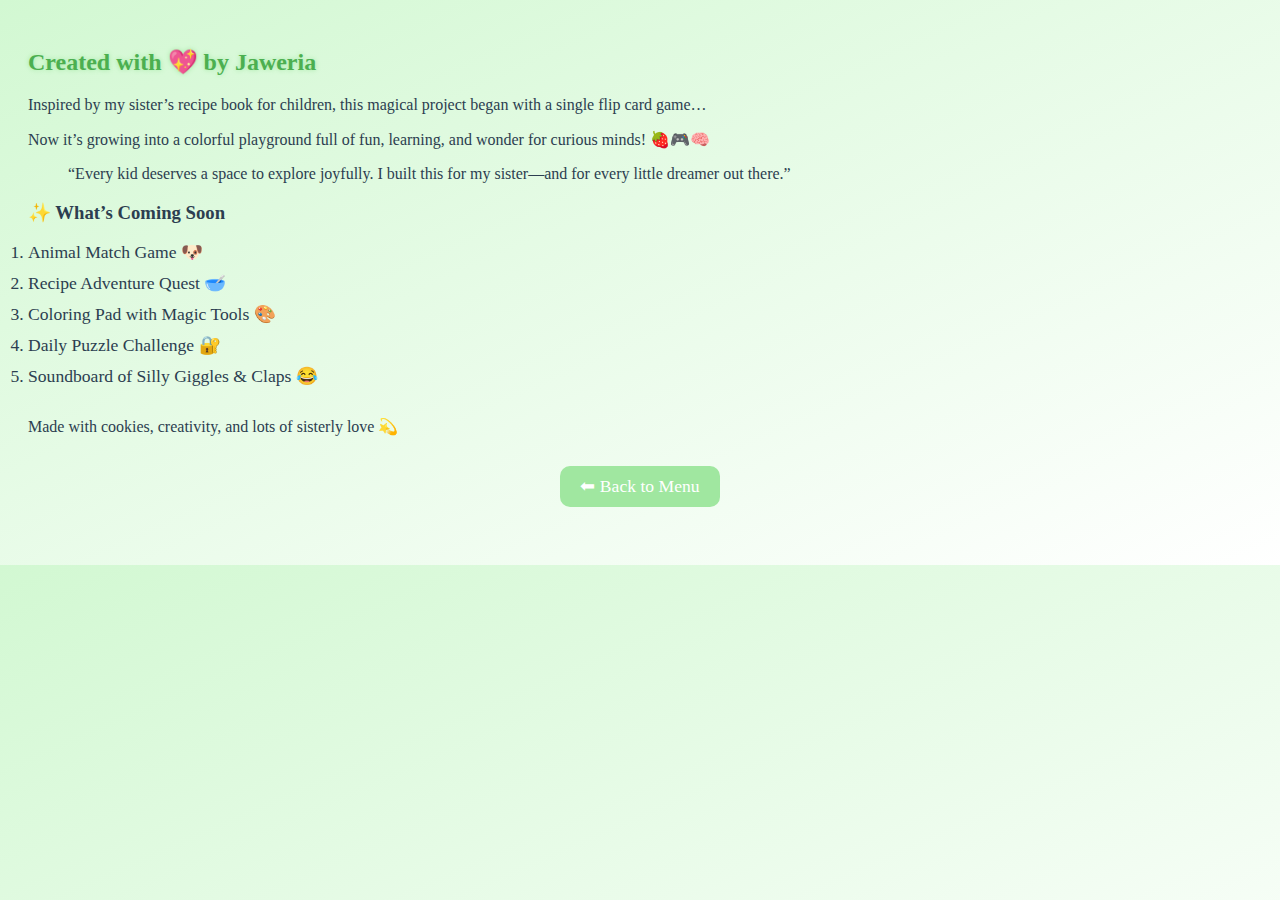
<file: about.html>
<!DOCTYPE html>
<html lang="en">
<head>
  <meta charset="UTF-8" />
  <title>About This Project</title>
  <link rel="stylesheet" href="style.css" />
</head>
<body>
  <h2>Created with 💖 by Jaweria</h2>

  <p>Inspired by my sister’s recipe book for children, this magical project began with a single flip card game…</p>
  <p>Now it’s growing into a colorful playground full of fun, learning, and wonder for curious minds! 🍓🎮🧠</p>

  <blockquote>“Every kid deserves a space to explore joyfully. I built this for my sister—and for every little dreamer out there.”</blockquote>

  <h3>✨ What’s Coming Soon</h3>
  <ul style="list-style-type: 🍭; padding-left: 0;">
    <li>Animal Match Game 🐶</li>
    <li>Recipe Adventure Quest 🥣</li>
    <li>Coloring Pad with Magic Tools 🎨</li>
    <li>Daily Puzzle Challenge 🔐</li>
    <li>Soundboard of Silly Giggles & Claps 😂</li>
  </ul>

  <p style="margin-top: 30px;">Made with cookies, creativity, and lots of sisterly love 💫</p>
  <a href="index.html" class="menu-button">⬅ Back to Menu</a>
</body>
</html>
</file>
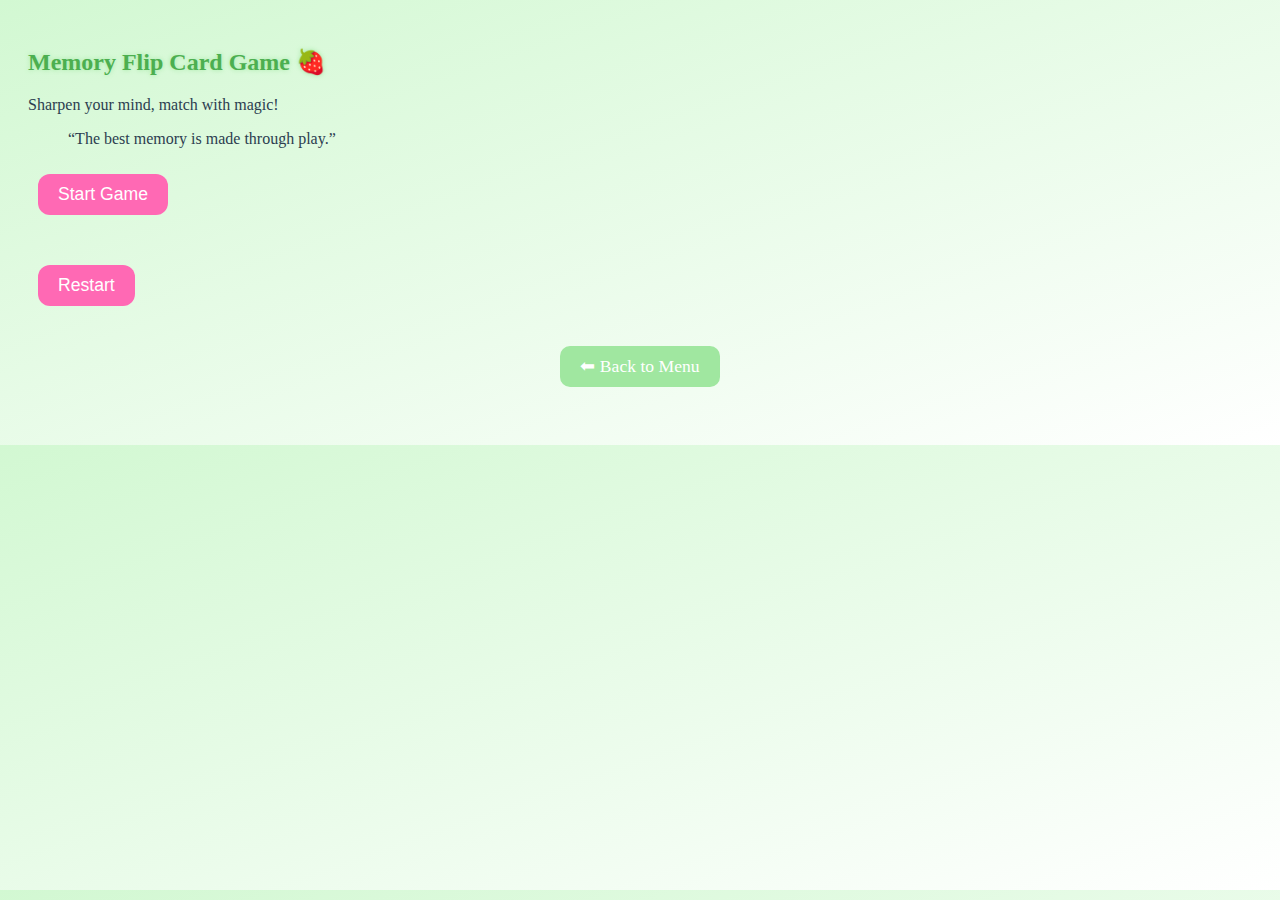
<file: flip-game.html>
<!DOCTYPE html>
<html lang="en">
<head>
  <meta charset="UTF-8" />
  <title>Memory Flip Card Game</title>
  <link rel="stylesheet" href="style.css" />
</head>
<body>
  <h2>Memory Flip Card Game 🍓</h2>
  <p>Sharpen your mind, match with magic!</p>
  <blockquote>“The best memory is made through play.”</blockquote>
  <button onclick="startGame()">Start Game</button>
  <div class="game-board" id="gameBoard"></div>
  <button onclick="startGame()">Restart</button>
  <a href="index.html" class="menu-button">⬅ Back to Menu</a>

  <script src="script.js"></script>
</body>
</html>
</file>
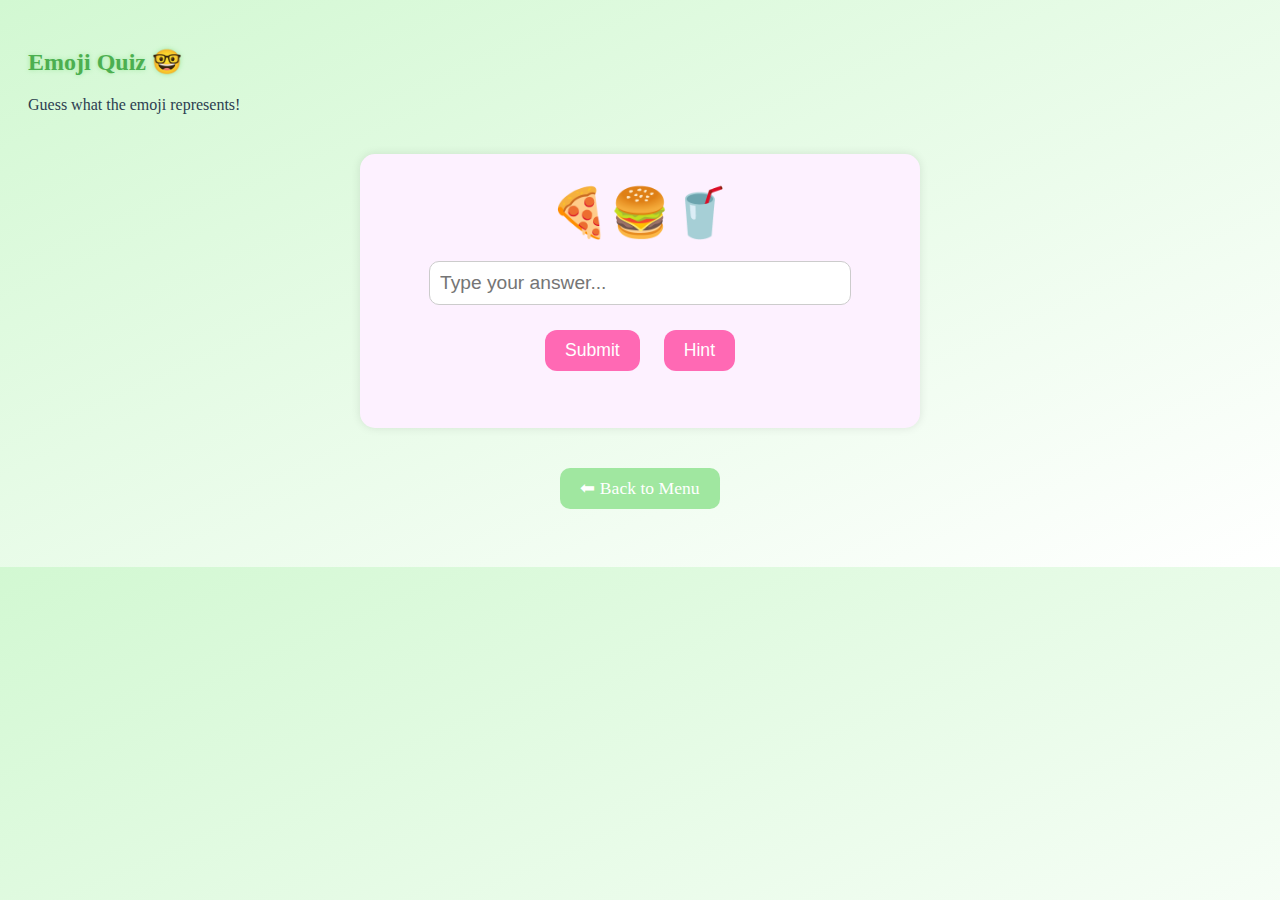
<file: quiz-game.html>
<!DOCTYPE html>
<html lang="en">
<head>
  <meta charset="UTF-8" />
  <title>Emoji Quiz Game</title>
  <link rel="stylesheet" href="style.css" />
</head>
<body>
  <h2>Emoji Quiz 🤓</h2>
  <p>Guess what the emoji represents!</p>

  <div id="quiz-area">
    <div id="emoji-question">🍕🍔🥤</div>

    <input type="text" id="quiz-answer" placeholder="Type your answer..." />
    <br />

    <button onclick="checkAnswer()">Submit</button>
    <button onclick="showHint()">Hint</button>

    <p id="hint" style="color: #888;"></p>
    <p id="feedback"></p>
  </div>

  <a href="index.html" class="menu-button">⬅ Back to Menu</a>

  <script>
    const questions = [
      {
        emoji: "🍕🍔🥤",
        answer: ["fast food", "junk food"],
        hint: "You’d grab this at a burger joint or drive-thru."
      },
      {
        emoji: "🛏️😴🌙",
        answer: ["sleep", "bedtime", "rest"],
        hint: "What you do when the moon comes out."
      },
      {
        emoji: "🐶🐱🐭",
        answer: ["pets", "animals"],
        hint: "These furry friends live at home."
      },
      {
        emoji: "🏖️☀️🕶️",
        answer: ["vacation", "beach", "holiday"],
        hint: "Where you go to relax under the sun."
      }
    ];

    let currentIndex = 0;

    function loadQuestion() {
      const current = questions[currentIndex];
      document.getElementById("emoji-question").textContent = current.emoji;
      document.getElementById("quiz-answer").value = "";
      document.getElementById("hint").textContent = "";
      document.getElementById("feedback").textContent = "";
    }

    function checkAnswer() {
      const answer = document.getElementById("quiz-answer").value.toLowerCase().trim();
      const feedback = document.getElementById("feedback");
      const acceptedAnswers = questions[currentIndex].answer;

      if (acceptedAnswers.some(correct => answer.includes(correct))) {
        feedback.textContent = "✅ Correct!";
        currentIndex++;
        if (currentIndex < questions.length) {
          setTimeout(loadQuestion, 1000);
        } else {
          feedback.textContent = "🎉 You completed all questions!";
        }
      } else {
        feedback.textContent = "❌ Try again!";
      }
    }

    function showHint() {
      document.getElementById("hint").textContent = `Hint: ${questions[currentIndex].hint}`;
    }

    document.addEventListener("DOMContentLoaded", loadQuestion);
  </script>
</body>
</html>
</file>
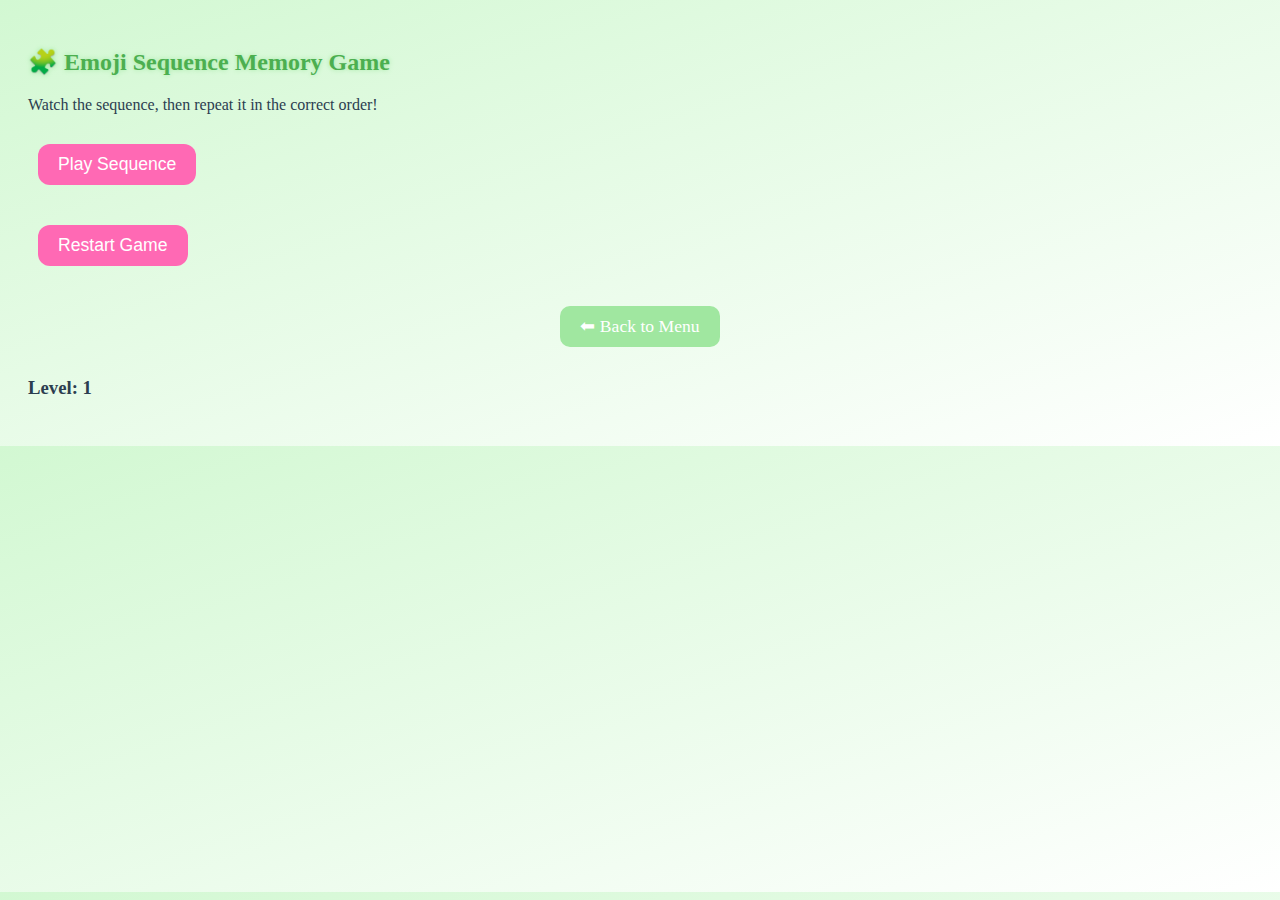
<file: sequence-game.html>
<!DOCTYPE html>
<html lang="en">
<head>
  <meta charset="UTF-8" />
  <title>Emoji Sequence Memory Game</title>
  <link rel="stylesheet" href="style.css" />
</head>
<body>
  <h2>🧩 Emoji Sequence Memory Game</h2>
  <p>Watch the sequence, then repeat it in the correct order!</p>

  <div id="sequence-display"></div>
  <button onclick="playSequence()">Play Sequence</button>

  <div id="emoji-options"></div>
  <p id="status" style="margin-top: 20px;"></p>

  <button onclick="restartGame()">Restart Game</button>
  <a href="index.html" class="menu-button">⬅ Back to Menu</a>
  <h3>Level: <span id="level">1</span></h3>

  <script src="script.js"></script>
</body>
</html>
</file>
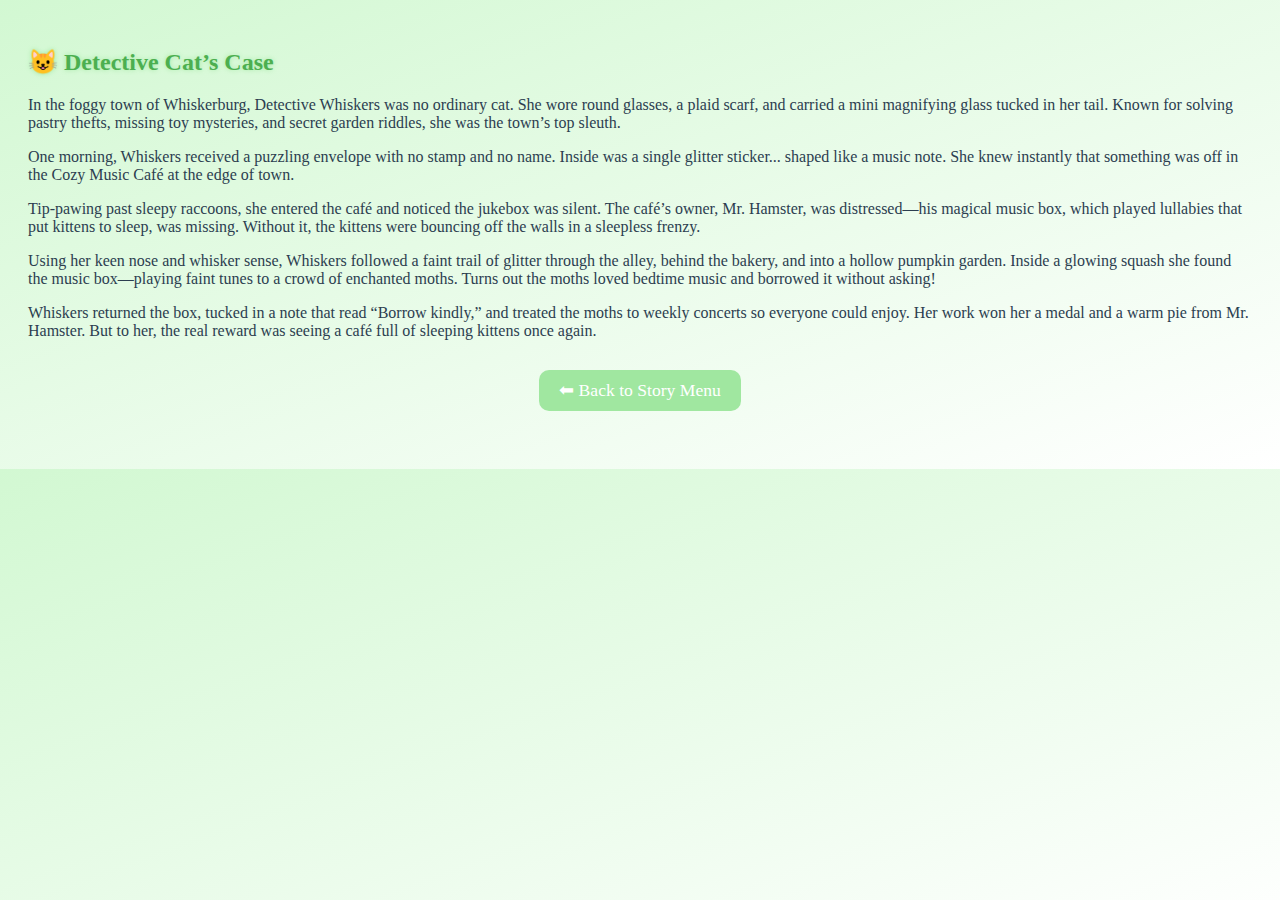
<file: story-cat.html>
<!DOCTYPE html>
<html lang="en">
<head>
  <meta charset="UTF-8" />
  <title>Detective Cat’s Case</title>
  <link rel="stylesheet" href="style.css" />
</head>
<body>
  <h2>😺 Detective Cat’s Case</h2>

  <p>In the foggy town of Whiskerburg, Detective Whiskers was no ordinary cat. She wore round glasses, a plaid scarf, and carried a mini magnifying glass tucked in her tail. Known for solving pastry thefts, missing toy mysteries, and secret garden riddles, she was the town’s top sleuth.</p>

  <p>One morning, Whiskers received a puzzling envelope with no stamp and no name. Inside was a single glitter sticker... shaped like a music note. She knew instantly that something was off in the Cozy Music Café at the edge of town.</p>

  <p>Tip-pawing past sleepy raccoons, she entered the café and noticed the jukebox was silent. The café’s owner, Mr. Hamster, was distressed—his magical music box, which played lullabies that put kittens to sleep, was missing. Without it, the kittens were bouncing off the walls in a sleepless frenzy.</p>

  <p>Using her keen nose and whisker sense, Whiskers followed a faint trail of glitter through the alley, behind the bakery, and into a hollow pumpkin garden. Inside a glowing squash she found the music box—playing faint tunes to a crowd of enchanted moths. Turns out the moths loved bedtime music and borrowed it without asking!</p>

  <p>Whiskers returned the box, tucked in a note that read “Borrow kindly,” and treated the moths to weekly concerts so everyone could enjoy. Her work won her a medal and a warm pie from Mr. Hamster. But to her, the real reward was seeing a café full of sleeping kittens once again.</p>

  <a href="story-time.html" class="menu-button">⬅ Back to Story Menu</a>
</body>
</html>
</file>
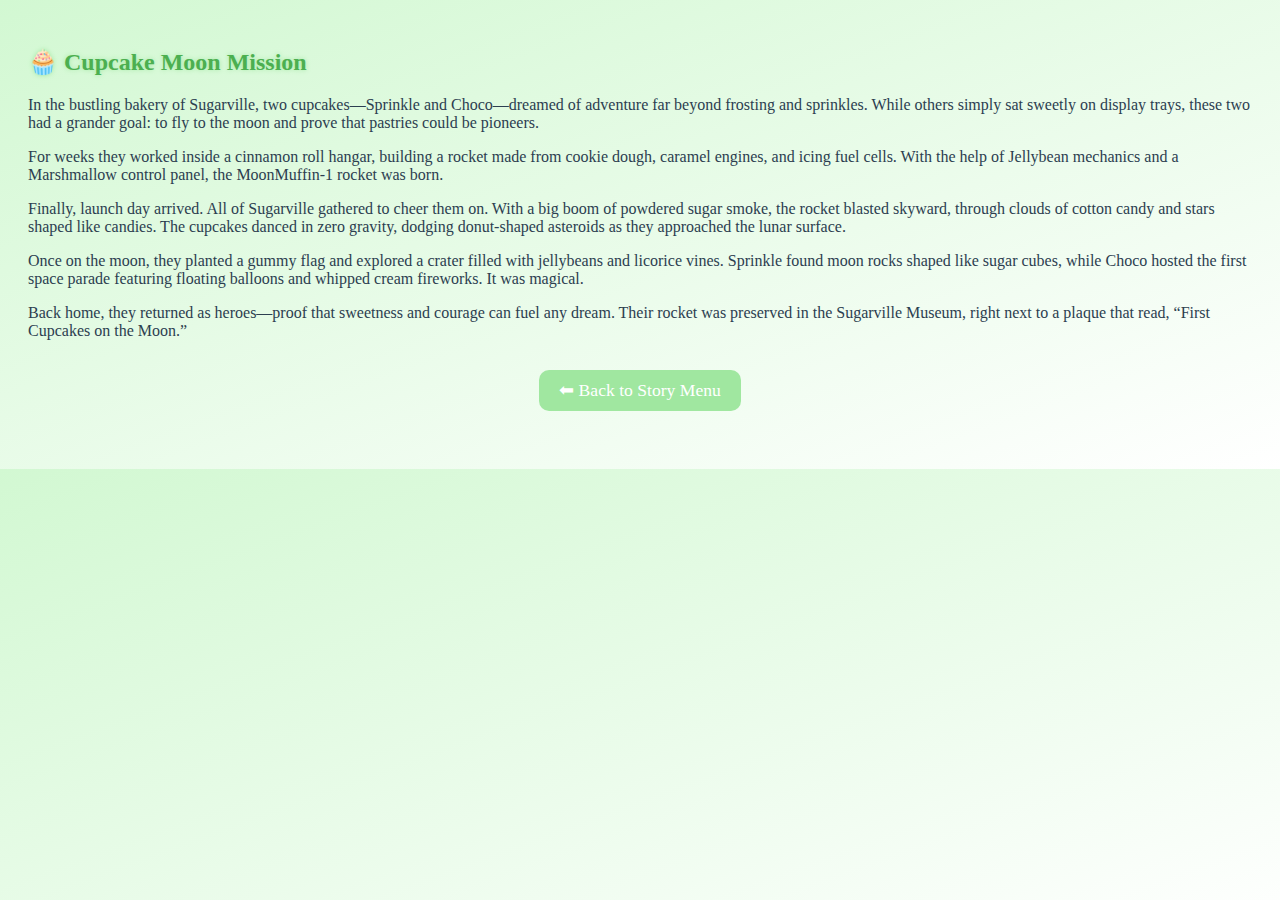
<file: story-cupcake.html>
<!DOCTYPE html>
<html lang="en">
<head>
  <meta charset="UTF-8" />
  <title>Cupcake Moon Mission</title>
  <link rel="stylesheet" href="style.css" />
</head>
<body>
  <h2>🧁 Cupcake Moon Mission</h2>

  <p>In the bustling bakery of Sugarville, two cupcakes—Sprinkle and Choco—dreamed of adventure far beyond frosting and sprinkles. While others simply sat sweetly on display trays, these two had a grander goal: to fly to the moon and prove that pastries could be pioneers.</p>

  <p>For weeks they worked inside a cinnamon roll hangar, building a rocket made from cookie dough, caramel engines, and icing fuel cells. With the help of Jellybean mechanics and a Marshmallow control panel, the MoonMuffin-1 rocket was born.</p>

  <p>Finally, launch day arrived. All of Sugarville gathered to cheer them on. With a big boom of powdered sugar smoke, the rocket blasted skyward, through clouds of cotton candy and stars shaped like candies. The cupcakes danced in zero gravity, dodging donut-shaped asteroids as they approached the lunar surface.</p>

  <p>Once on the moon, they planted a gummy flag and explored a crater filled with jellybeans and licorice vines. Sprinkle found moon rocks shaped like sugar cubes, while Choco hosted the first space parade featuring floating balloons and whipped cream fireworks. It was magical.</p>

  <p>Back home, they returned as heroes—proof that sweetness and courage can fuel any dream. Their rocket was preserved in the Sugarville Museum, right next to a plaque that read, “First Cupcakes on the Moon.”</p>

  <a href="story-time.html" class="menu-button">⬅ Back to Story Menu</a>
</body>
</html>
</file>
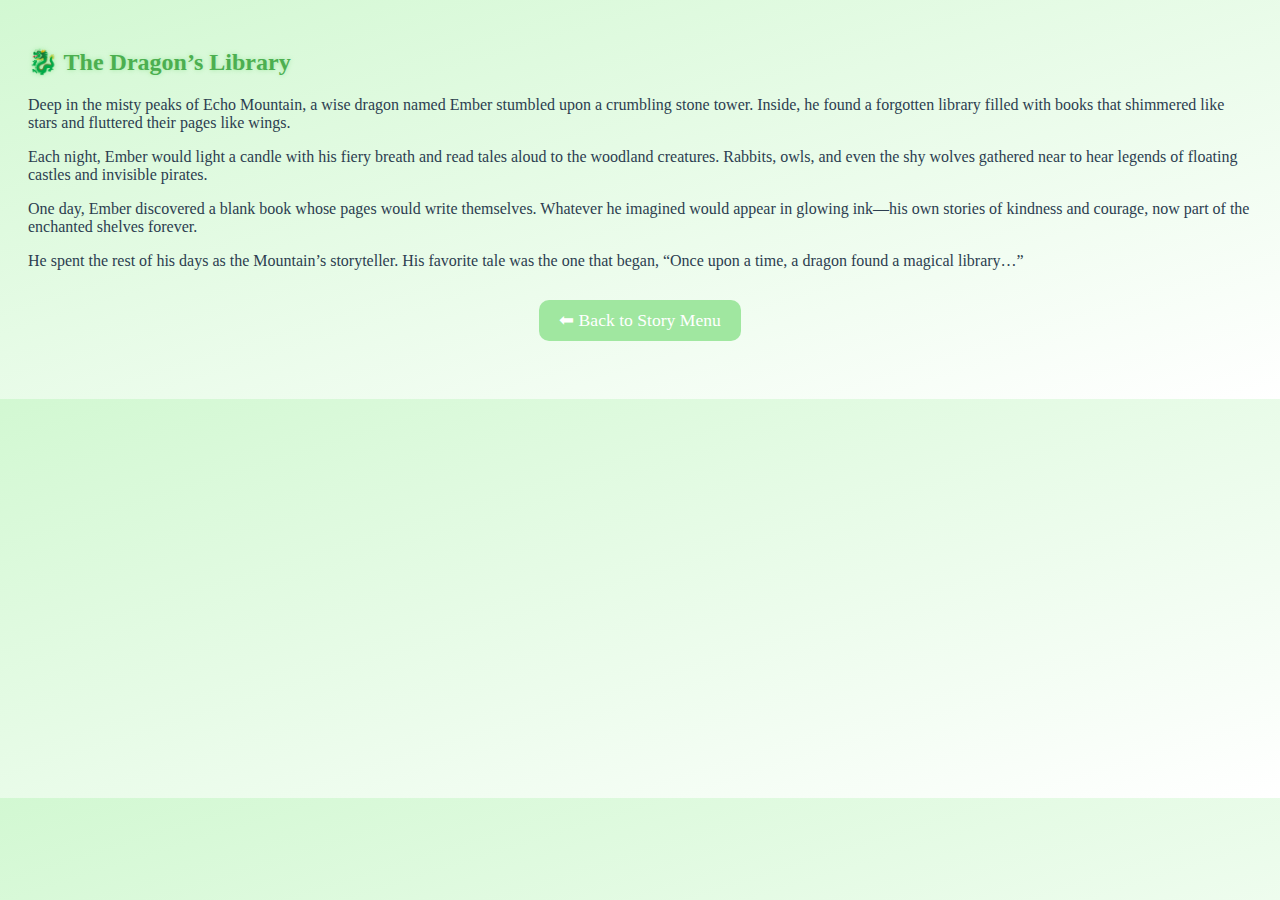
<file: story-dragon.html>
<!DOCTYPE html>
<html lang="en">
<head>
  <meta charset="UTF-8" />
  <title>The Dragon’s Library</title>
  <link rel="stylesheet" href="style.css" />
</head>
<body>
  <h2>🐉 The Dragon’s Library</h2>

  <p>Deep in the misty peaks of Echo Mountain, a wise dragon named Ember stumbled upon a crumbling stone tower. Inside, he found a forgotten library filled with books that shimmered like stars and fluttered their pages like wings.</p>

  <p>Each night, Ember would light a candle with his fiery breath and read tales aloud to the woodland creatures. Rabbits, owls, and even the shy wolves gathered near to hear legends of floating castles and invisible pirates.</p>

  <p>One day, Ember discovered a blank book whose pages would write themselves. Whatever he imagined would appear in glowing ink—his own stories of kindness and courage, now part of the enchanted shelves forever.</p>

  <p>He spent the rest of his days as the Mountain’s storyteller. His favorite tale was the one that began, “Once upon a time, a dragon found a magical library…”</p>

  <a href="story-time.html" class="menu-button">⬅ Back to Story Menu</a>
</body>
</html>
</file>
<file: style.css>
body {
  background: linear-gradient(to bottom right, #d2f8d2, #ffffff);
  color: #2c3e50;
  font-family: 'Quicksand', sans-serif;
  padding: 20px;
}

h2, h1 {
  color: #4caf50;
  text-shadow: 0 0 5px #a0e7a0;
}
body {
  font-family: 'Cinzel Decorative', serif;
}

.menu-button {
  background-color: #a0e7a0;
  color: #ffffff;
  border: none;
  padding: 10px 15px;
  border-radius: 10px;
  margin-top: 10px;
  display: block; 
  width: fit-content;
  transition: background-color 0.3s ease;
}

.menu-button:hover {
  background-color: #81c784;
}


.game-board {
  display: grid;
  grid-template-columns: repeat(4, 100px);
  gap: 15px;
  justify-content: center;
  margin-top: 30px;
}

.card {
  width: 100px;
  height: 100px;
  font-size: 2rem;
  line-height: 100px;
  background-color: #fff;
  border-radius: 10px;
  box-shadow: 0 4px 8px rgba(0,0,0,0.2);
  cursor: pointer;
  user-select: none;
  transition: background-color 0.3s;
}

.card.flipped {
  background-color: #ffd1ec;
}

.card.matched {
  background-color: #b3ffb3;
  pointer-events: none;
}
ul {
  list-style: none;
  padding: 0;
}

ul li {
  font-size: 1.1rem;
  margin: 10px 0;
}
#sequence-display {
  font-size: 2rem;
  margin: 20px 0;
  color: #ff0077;
}
#emoji-options button {
  font-size: 1.5rem;
  margin: 5px;
  padding: 10px;
  border-radius: 8px;
}
#story-buttons button {
  margin: 10px;
  padding: 12px;
  font-size: 1.1rem;
  border-radius: 8px;
}
#story-display h3 {
  color: #ff0077;
  margin-top: 20px;
}
#story-display p {
  font-size: 1.1rem;
  line-height: 1.6;
  color: #444;
}
.story-divider {
  border: none;
  height: 2px;
  background: linear-gradient(to right, #e0c3fc, #8ec5fc);
  margin: 40px 0;
}

.mystic-jar {
  background-color: #e0c3fc;
  background-image: linear-gradient(135deg, #e0c3fc 0%, #8ec5fc 100%);
  color: #fff;
  padding: 20px;
  text-align: center;
  font-size: 1.5em;
  border-radius: 15px;
  cursor: pointer;
  box-shadow: 0 0 15px #f1f1f1;
  transition: transform 0.3s ease;
}

.mystic-jar:hover {
  transform: scale(1.05);
}

.mystic-result {
  margin-top: 20px;
  font-style: italic;
  font-size: 1.2em;
  color: #ffd966;
}


#quiz-area {
  max-width: 500px;
  margin: 40px auto;
  padding: 30px;
  background-color: #fdf1ff;
  border-radius: 15px;
  box-shadow: 0 0 10px rgba(0,0,0,0.1);
  text-align: center;
}

#emoji-question {
  font-size: 3rem;
  margin-bottom: 20px;
}

#quiz-answer {
  width: 80%;
  font-size: 1.2rem;
  padding: 10px;
  border-radius: 10px;
  border: 1px solid #ccc;
  margin-bottom: 15px;
}

button {
  padding: 10px 20px;
  margin: 10px;
  border: none;
  border-radius: 12px;
  background-color: #ff69b4;
  color: white;
  font-size: 1.1rem;
  cursor: pointer;
}

button:hover {
  background-color: #ff85c1;
}

#hint, #feedback {
  font-size: 1.1rem;
  margin-top: 10px;
  color: #444;
}

.menu-button {
  display: block;
  margin: 30px auto;
  text-align: center;
  font-size: 1.1rem;
  background-color: #a0e7a0;
  color: white;
  padding: 10px 20px;
  border-radius: 10px;
  text-decoration: none;
  width: fit-content;
}
</file>
